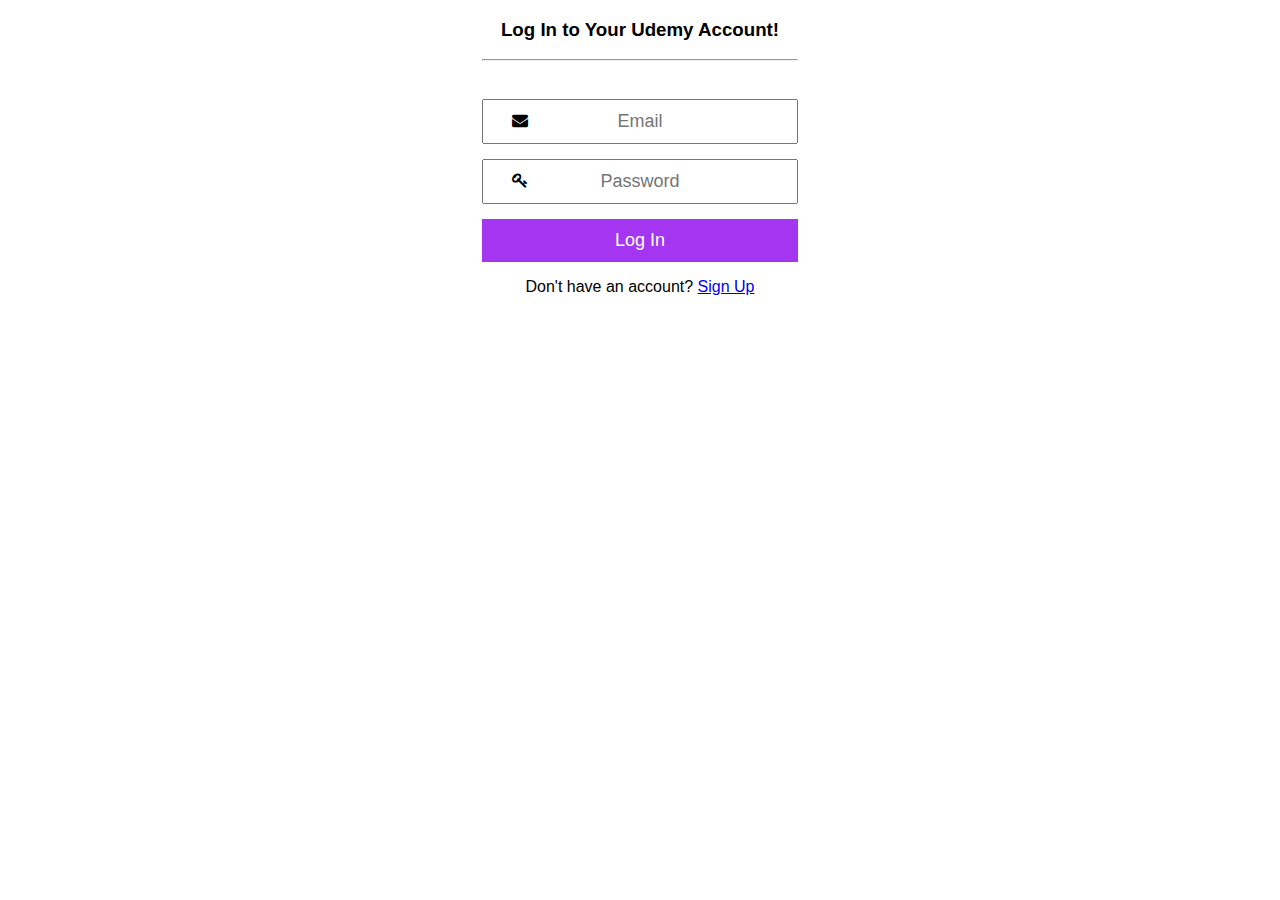
<file: login.html>
<!DOCTYPE html>
<html lang="en">

<head>
  <meta charset="UTF-8" />
  <meta http-equiv="X-UA-Compatible" content="IE=edge" />
  <meta name="viewport" content="width=device-width, initial-scale=1.0" />
  <title>LogIn</title>
  <link rel="stylesheet" href="style/log_sign.css">
  <link rel="stylesheet" href="https://cdnjs.cloudflare.com/ajax/libs/font-awesome/4.7.0/css/font-awesome.min.css" />
</head>

<body>
  <div id="up">
    <h3>Log In to Your Udemy Account!</h3>
    <hr />
  </div>
  <form>
    <div class="input-container">
      <i class="fa fa-envelope icon"></i>
      <input class="input-field" type="text" placeholder="Email" id="email" />
    </div>
    <div class="input-container">
      <i class="fa fa-key icon"></i>
      <input class="input-field" type="password" placeholder="Password" id="pass" />
    </div>
    <button type="button" onclick="login()" class="btn">Log In</button>
  </form>
  <div id="goto">
    <p>Don't have an account? <a href="signup.html">Sign Up</a></p>
  </div>
</body>

</html>
<script>
  let users = JSON.parse(localStorage.getItem("newId")) || [];

  function login() {
    let email = document.getElementById("email").value;
    let password = document.getElementById("pass").value;

    for (var i = 0; i < users.length; i++) {
      if (users[i].emailaddress == email && users[i].password == password) {
        alert("Successfull");
        let obj = {
          log: true,
          user: users[i].emailaddress,
        }
        localStorage.setItem("log", JSON.stringify(obj))
        location.href = "index.html"
      } else if (
        users[i].emailaddress != email ||
        users[i].password != password
      ) {
        // alert("Invalid Credential");
      }
    }
  }

</script>
</file>
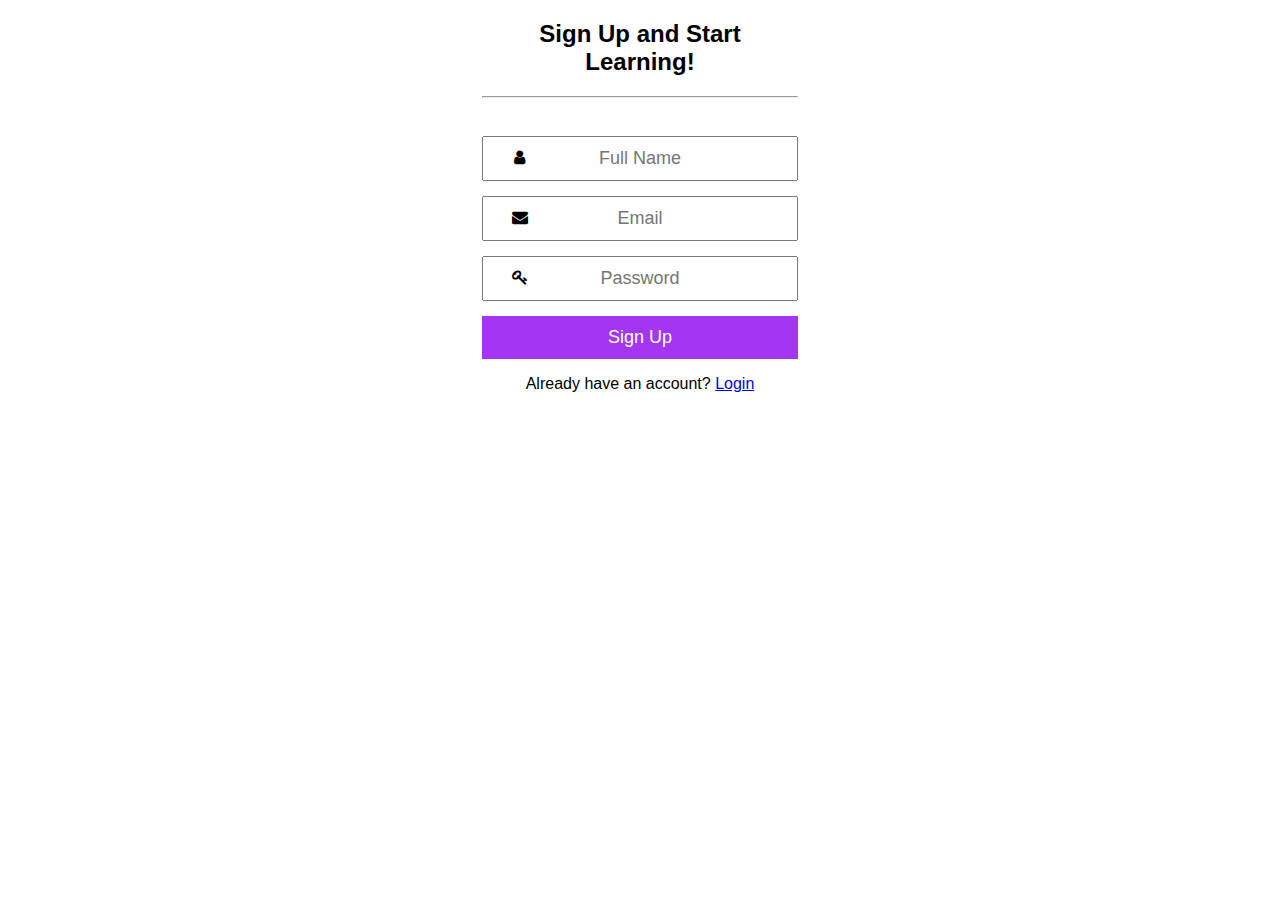
<file: signup.html>
<!DOCTYPE html>
<html lang="en">
  <head>
    <meta charset="UTF-8" />
    <meta http-equiv="X-UA-Compatible" content="IE=edge" />
    <meta name="viewport" content="width=device-width, initial-scale=1.0" />
    <title>Sign Up</title>
    <link rel="stylesheet" href="style/log_sign.css" />
    <link
      rel="stylesheet"
      href="https://cdnjs.cloudflare.com/ajax/libs/font-awesome/4.7.0/css/font-awesome.min.css"
    />
  </head>
  <body>
    <div id="up">
      <h2>Sign Up and Start Learning!</h2>
      <hr />
    </div>
    <form>
      <div class="input-container">
        <i class="fa fa-user icon"></i>
        <input
          class="input-field"
          type="text"
          placeholder="Full Name"
          id="name"
        />
      </div>

      <div class="input-container">
        <i class="fa fa-envelope icon"></i>
        <input class="input-field" type="text" placeholder="Email" id="email" />
      </div>

      <div class="input-container">
        <i class="fa fa-key icon"></i>
        <input
          class="input-field"
          type="password"
          placeholder="Password"
          id="pass"
        />
      </div>
      <button type="button" onclick="signup()" class="btn">Sign Up</button>
    </form>
    <div id="goto">
      <p>Already have an account? <a href="login.html">Login</a></p>
    </div>
  </body>
</html>
<script>
  var newuser = JSON.parse(localStorage.getItem("newId")) || [];
  function signup() {
    let name = document.getElementById("name").value;
    let email = document.getElementById("email").value;
    let password = document.getElementById("pass").value;

    let data = {
      username: name,
      emailaddress: email,
      password: password,
    };

    newuser.push(data);
    localStorage.setItem("newId", JSON.stringify(newuser));

    setTimeout(function () {
      window.location.href = "login.html";
    }, 3000);
  }
  // async function signup() {
  //   let signup_data = {
  //     name: document.getElementById("name").value,
  //     email: document.getElementById("email").value,
  //     password: document.getElementById("pass").value,
  //     username: "udemy_user",
  //     mobile: "udemy_mobile",
  //     description: "udemy_desc",
  //   };

  //   signup_data = JSON.stringify(signup_data);
  //   console.log(signup_data);

  //   let register_api = `https://masai-api-mocker.herokuapp.com/auth/register`;

  //   let response = await fetch(register_api, {
  //     method: "POST",
  //     body: signup_data,

  //     headers: {
  //       "Content-Type": "application/json",
  //     },
  //   });

  //   let data = await response.json();
  //   console.log(data);

      // setTimeout(function () {
      //   window.location.href = "login.html";
      // }, 3000);
  //}
</script>
</file>
<file: style/log_sign.css>
body {
    font-family: Arial, Helvetica, sans-serif;
  }
  * {
    box-sizing: border-box;
  }
  #up {
    margin: auto;
    width: 25%;
    text-align: center;
    margin-bottom: 3%;
  }
  form {
    width: 25%;
    margin: auto;
  }
  .input-container {
    display: flex;
    width: 100%;
    margin-bottom: 15px;
  }
  .icon {
    position: absolute;
    min-width: 50px;
    text-align: center;
    margin: 1%;
  }
  .input-field {
    width: 100%;
    padding: 10px;
    outline: none;
    font-size: 18px;
    text-align: center;
  }
  .input-field:focus {
    border: 2px solid #a435f0;
  }
  .btn {
    background-color: #a435f0;
    color: white;
    height: 43px;
    border: none;
    cursor: pointer;
    width: 100%;
    font-size: 18px;
  }
  #goto{
    margin: auto;
    width: 25%;
    text-align: center;
  }
</file>
